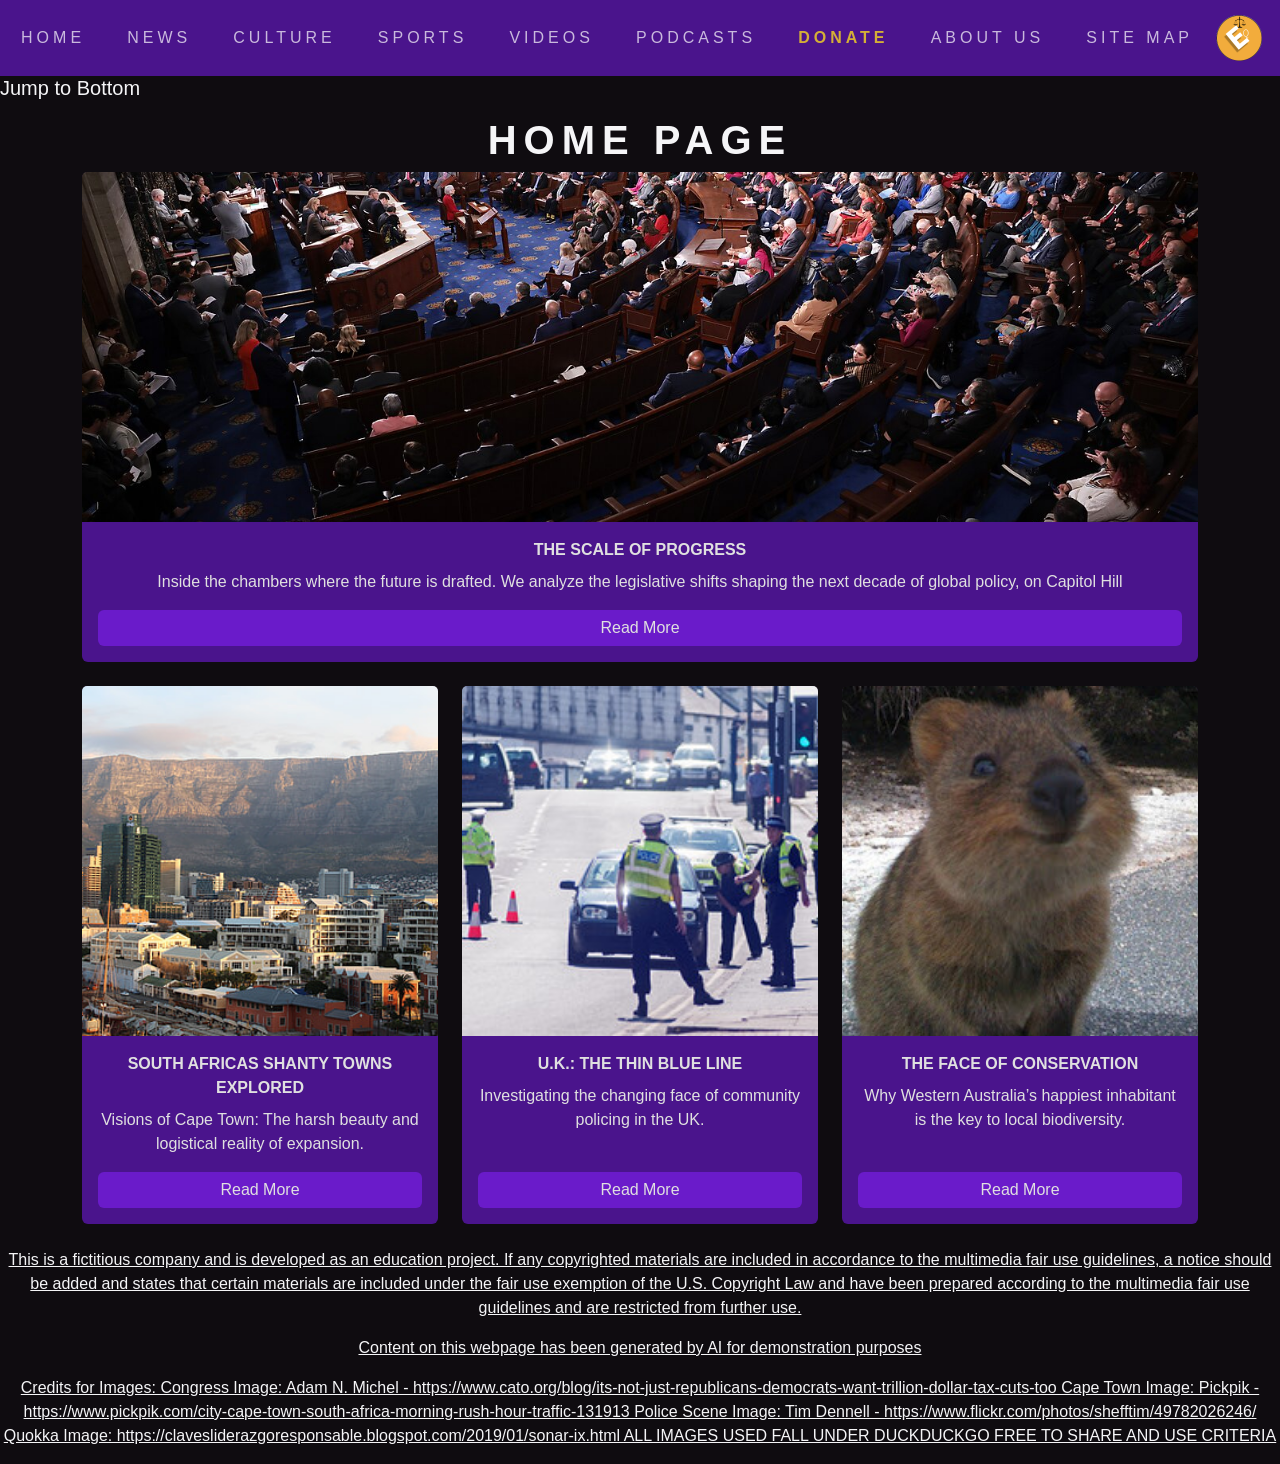
<file: index.html>
<!doctype html>
<html lang="en">
  <head>
    <link rel="icon" type="image/png" href="images/logo.png">
    <meta charset="utf-8">
    <meta name="viewport" content="width=device-width, initial-scale=1">
    <title>Equilibrium | Home</title>
    <link href="https://cdn.jsdelivr.net/npm/bootstrap@5.3.8/dist/css/bootstrap.min.css" rel="stylesheet" integrity="sha384-sRIl4kxILFvY47J16cr9ZwB07vP4J8+LH7qKQnuqkuIAvNWLzeN8tE5YBujZqJLB" crossorigin="anonymous">
    <link rel="stylesheet" href="css/style.css">
  </head>
  <body>
    <nav class="navbar navbar-expand-lg sticky-top myNavbar">
        <button class="navbar-toggler" type="button" data-bs-toggle="collapse" data-bs-target="#navbarNav" aria-controls="navbarNav" aria-expanded="false" aria-label="Toggle navigation">
            <span class="navbar-toggler-icon"></span>
        </button>
        <div class="collapse navbar-collapse px-0" id="navbarNav">
            <ul class="navbar-nav w-100 nav-fill">
                <li class="nav-item">
                    <a class="nav-link" href="index.html">Home</a>
                </li>
                <li class="nav-item">
                    <a class="nav-link" href="news.html">News</a>
                </li>
                <li class="nav-item">
                    <a class="nav-link" href="culture.html">Culture</a>
                </li>
                <li class="nav-item">
                    <a class="nav-link" href="sports.html">Sports</a>
                </li>
                <li class="nav-item">
                    <a class="nav-link" href="videos.html">Videos</a>
                </li>
                <li class="nav-item">
                    <a class="nav-link" href="podcast.html">Podcasts</a>
                </li>
                <li class="nav-item">
                    <a class="nav-link donate-link" href="donate.html">Donate</a>
                </li>
                <li class="nav-item">
                    <a class="nav-link" href="about-us.html">About Us</a>
                </li>
                <li class="nav-item">
                    <a class="nav-link" href="site-map.html">Site Map</a>
                </li>
            </ul>
        </div>
        <a class="navbar-brand ms-auto" href="index.html" aria-current="page">
            <img src="images/logo.png" alt="Equilibrium Logo" height="50">
        </a>
    </nav>
    <h5>
        <a href="#bottom">Jump to Bottom</a>
    </h5>
    <h1 class="text-center mt-3 websiteTitle">Home Page</h1>
    <div class="container mb-4">
        <div class="row g-4">
            <div class="col-12">
                <div class="card text-center h-100">
                <img src="images/congress.jpg" class="card-img-top" alt="A meeting of the U.S. Congress">
                    <div class="card-body d-flex flex-column">
                        <div class="card-title">THE SCALE OF PROGRESS</div>
                        <p class="card-text">Inside the chambers where the future is drafted. We analyze the legislative shifts shaping the next decade of global policy, on Capitol Hill</p>
                        <a href="https://www.congress.gov/" class="btn btn-primary mt-auto">Read More</a>
                    </div>
                </div>                
            </div>
        </div>
    </div>
    <div class="container">
        <div class="row row-cols-1 row-cols-md-3 g-4">
            <div class="col">
                <div class="card text-center h-100">
                <img src="images/capetown.jpg" class="card-img-top" alt="City in Cape Town South Africa.">
                    <div class="card-body d-flex flex-column">
                        <div class="card-title">SOUTH AFRICAS SHANTY TOWNS EXPLORED</div>
                        <p class="card-text">Visions of Cape Town: The harsh beauty and logistical reality of expansion.</p>
                        <a href="https://en.wikipedia.org/wiki/Cape_Town" class="btn btn-primary mt-auto">Read More</a>
                    </div>
                </div>
            </div>
            <div class="col">
                <div class="card text-center h-100">
                <img src="images/policescene.jpg" class="card-img-top" alt="British Police stopping traffic on a road.">
                    <div class="card-body d-flex flex-column">
                        <div class="card-title">U.K.: THE THIN BLUE LINE</div>
                        <p class="card-text">Investigating the changing face of community policing in the UK.</p>
                        <a href="https://www.police.uk/" class="btn btn-primary mt-auto">Read More</a>
                    </div>
                </div>
            </div>
            <div class="col">
                <div class="card text-center h-100">
                <img src="images/cuteanimal.jpeg" class="card-img-top" alt="A Quokka from Southern Australia">
                    <div class="card-body d-flex flex-column">
                        <div class="card-title">THE FACE OF CONSERVATION</div>
                        <p class="card-text">Why Western Australia’s happiest inhabitant is the key to local biodiversity.</p>
                        <a href="https://en.wikipedia.org/wiki/Quokka" class="btn btn-primary mt-auto">Read More</a>
                    </div>
                </div>
            </div>
        </div>
    </div>
    <script src="https://cdn.jsdelivr.net/npm/bootstrap@5.3.8/dist/js/bootstrap.bundle.min.js" integrity="sha384-FKyoEForCGlyvwx9Hj09JcYn3nv7wiPVlz7YYwJrWVcXK/BmnVDxM+D2scQbITxI" crossorigin="anonymous"></script>
      <footer class="text-center mt-4">
        <p>This is a fictitious company and is developed as an
        education project. If any copyrighted materials are included in accordance to the
        multimedia fair use guidelines, a notice should be added and states that certain
        materials are included under the fair use exemption of the U.S. Copyright Law
        and have been prepared according to the multimedia fair use guidelines and are
        restricted from further use.</p>

        <p>Content on this webpage has been generated by AI for demonstration purposes</p>

        <p>Credits for Images: Congress Image: Adam N. Michel - https://www.cato.org/blog/its-not-just-republicans-democrats-want-trillion-dollar-tax-cuts-too Cape Town Image: Pickpik - https://www.pickpik.com/city-cape-town-south-africa-morning-rush-hour-traffic-131913 Police Scene Image: Tim Dennell - https://www.flickr.com/photos/shefftim/49782026246/ Quokka Image: https://clavesliderazgoresponsable.blogspot.com/2019/01/sonar-ix.html ALL IMAGES USED FALL UNDER DUCKDUCKGO FREE TO SHARE AND USE CRITERIA</p>
        </footer>
    <div id="bottom"></div>
    </body>
</html>
</file>
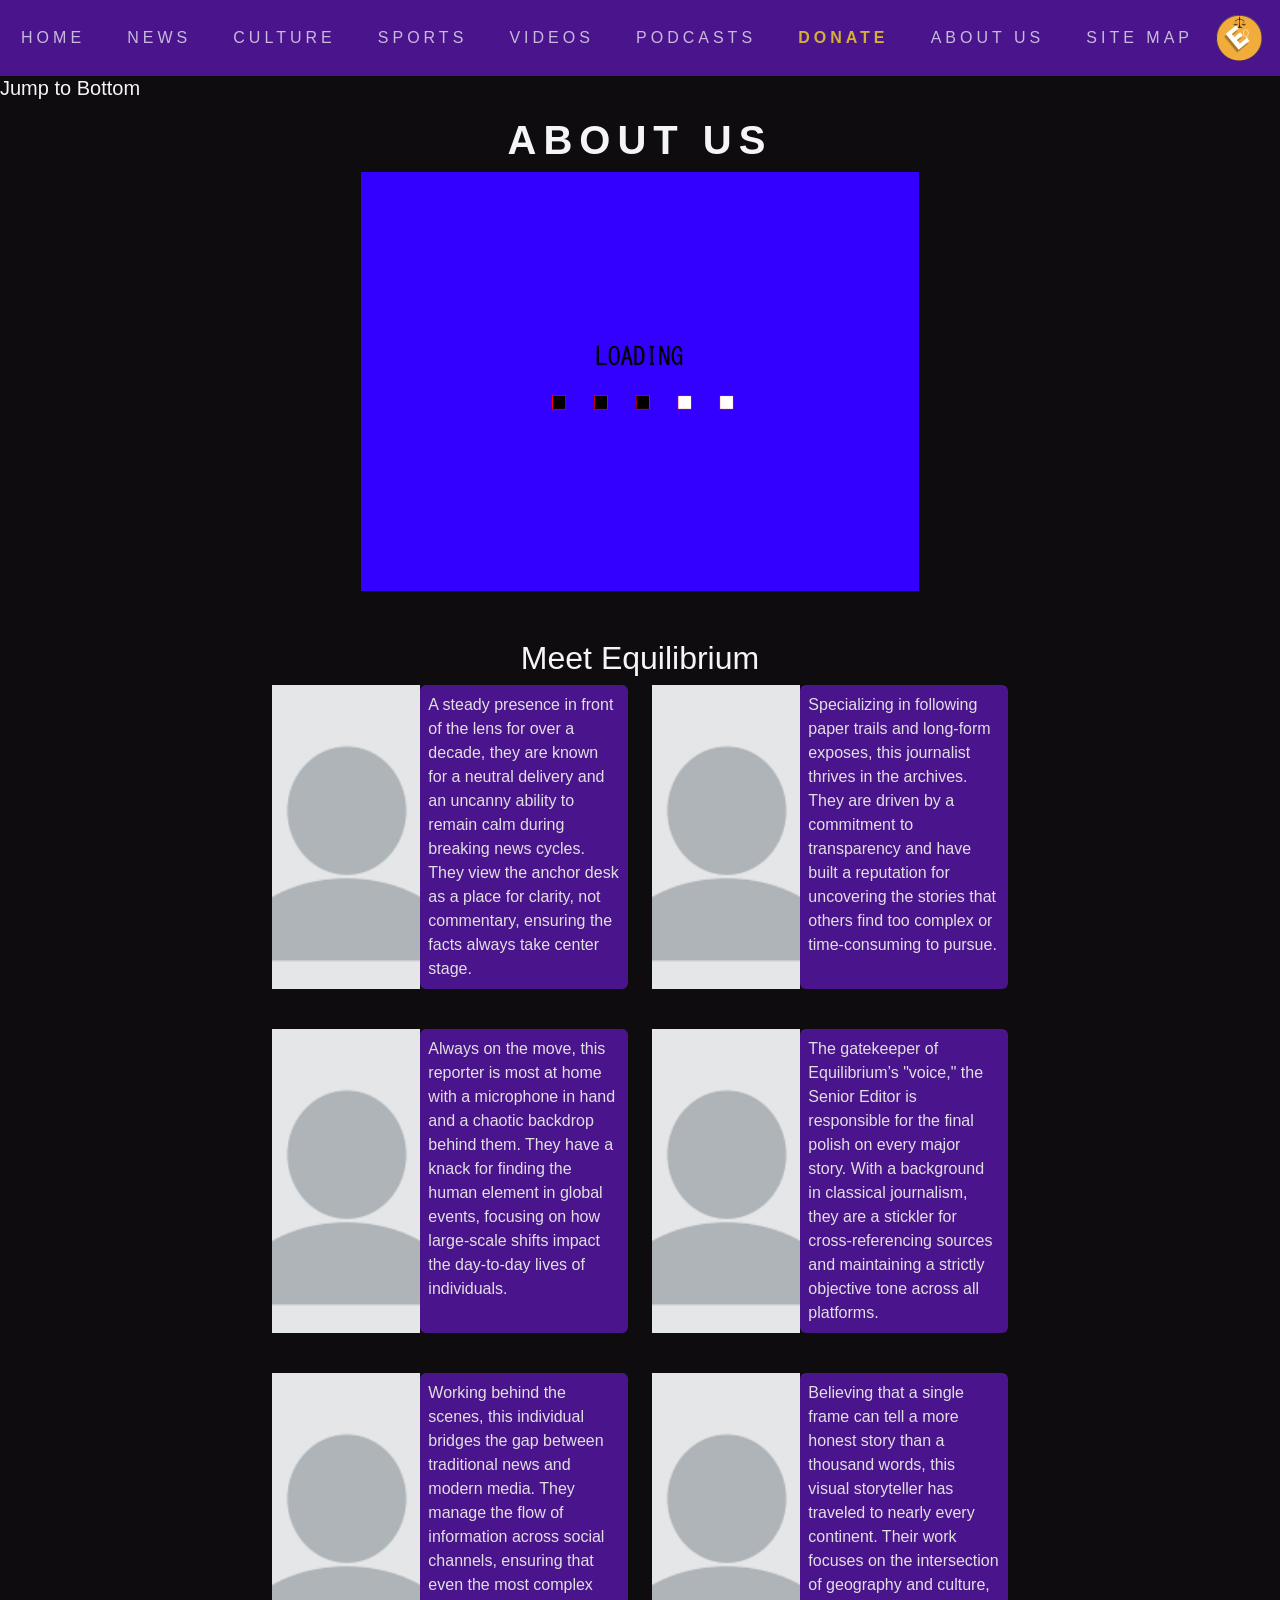
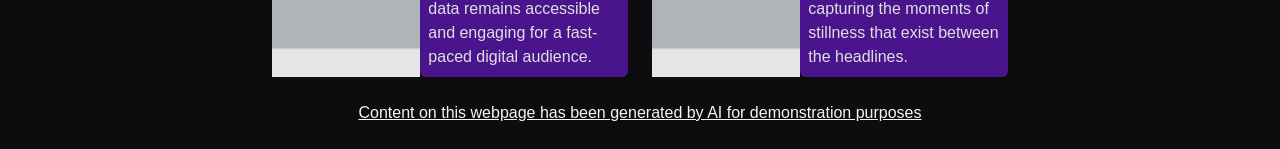
<file: about-us.html>
<!doctype html>
<html lang="en">
  <head>
    <link rel="icon" type="image/png" href="images/logo.png">
    <meta charset="utf-8">
    <meta name="viewport" content="width=device-width, initial-scale=1">
    <title>Equilibrium | About Us</title>
    <link href="https://cdn.jsdelivr.net/npm/bootstrap@5.3.8/dist/css/bootstrap.min.css" rel="stylesheet" integrity="sha384-sRIl4kxILFvY47J16cr9ZwB07vP4J8+LH7qKQnuqkuIAvNWLzeN8tE5YBujZqJLB" crossorigin="anonymous">
    <link rel="stylesheet" href="css/style.css">
  </head>
  <body>
    <nav class="navbar navbar-expand-lg sticky-top myNavbar">
        <button class="navbar-toggler" type="button" data-bs-toggle="collapse" data-bs-target="#navbarNav" aria-controls="navbarNav" aria-expanded="false" aria-label="Toggle navigation">
            <span class="navbar-toggler-icon"></span>
        </button>
        <div class="collapse navbar-collapse px-0" id="navbarNav">
            <ul class="navbar-nav w-100 nav-fill">
                <li class="nav-item">
                    <a class="nav-link" href="index.html">Home</a>
                </li>
                <li class="nav-item">
                    <a class="nav-link" href="news.html">News</a>
                </li>
                <li class="nav-item">
                    <a class="nav-link" href="culture.html">Culture</a>
                </li>
                <li class="nav-item">
                    <a class="nav-link" href="sports.html">Sports</a>
                </li>
                <li class="nav-item">
                    <a class="nav-link" href="videos.html">Videos</a>
                </li>
                <li class="nav-item">
                    <a class="nav-link" href="podcast.html">Podcasts</a>
                </li>
                <li class="nav-item">
                    <a class="nav-link donate-link" href="donate.html">Donate</a>
                </li>
                <li class="nav-item">
                    <a class="nav-link" href="about-us.html">About Us</a>
                </li>
                <li class="nav-item">
                    <a class="nav-link" href="site-map.html">Site Map</a>
                </li>
            </ul>
        </div>
        <a class="navbar-brand ms-auto" href="index.html" aria-current="page">
            <img src="images/logo.png" alt="Equilibrium Logo" height="50">
        </a>
    </nav>
    <h5>
        <a href="#bottom">Jump to Bottom</a>
    </h5>
    <h1 class="text-center mt-3 websiteTitle">About Us</h1>
    <div class="container mb-4">
        <div class="row g-4">
            <div class="col-12 d-flex justify-content-center">
                <img src="images/animation.gif" class="img-fluid" style="max-width:50%" alt="A commercial for equilibrium which asks for donations">
            </div>
        </div>

        <div class="row g-4 mt-4">
            <div class="col-12 d-flex justify-content-center">
                <h2>Meet Equilibrium</h2>
            </div>
        </div>

        <div class="row g-4 justify-content-center">
            <div class="col-12 col-md-6 col-lg-4 d-flex">
                <div class="row g-0 h-100">
                    <div class="col-5">
                        <img src="images/profilepicture.jpg" class="img-fluid h-100" style="object-fit: cover;" alt="Placeholder profile picture">
                    </div>
                    <div class="col-7">
                        <div class="card h-100 flex-fill">
                            <div class="card-body p-2">
                                <p class="card-text">A steady presence in front of the lens for over a decade, they are known for a neutral delivery and an uncanny ability to remain calm during breaking news cycles. They view the anchor desk as a place for clarity, not commentary, ensuring the facts always take center stage.</p>
                            </div>
                        </div> 
                    </div>
                </div>
            </div>
            <div class="col-12 col-md-6 col-lg-4 d-flex">
                <div class="row g-0 h-100">
                    <div class="col-5">
                        <img src="images/profilepicture.jpg" class="img-fluid h-100" style="object-fit: cover;" alt="Placeholder profile picture">
                    </div>
                    <div class="col-7">
                        <div class="card h-100 flex-fill">
                            <div class="card-body p-2">
                                <p class="card-text">Specializing in following paper trails and long-form exposes, this journalist thrives in the archives. They are driven by a commitment to transparency and have built a reputation for uncovering the stories that others find too complex or time-consuming to pursue.</p>
                            </div>
                        </div> 
                    </div>
                </div>
            </div>
        </div>
        <div class="row g-4 mt-3 justify-content-center">
            <div class="col-12 col-md-6 col-lg-4 d-flex">
                <div class="row g-0 h-100">
                    <div class="col-5">
                        <img src="images/profilepicture.jpg" class="img-fluid h-100" style="object-fit: cover;" alt="Placeholder profile picture">
                    </div>
                    <div class="col-7">
                        <div class="card h-100 flex-fill">
                            <div class="card-body p-2">
                                <p class="card-text">Always on the move, this reporter is most at home with a microphone in hand and a chaotic backdrop behind them. They have a knack for finding the human element in global events, focusing on how large-scale shifts impact the day-to-day lives of individuals.</p>
                            </div>
                        </div> 
                    </div>
                </div>
            </div>
            <div class="col-12 col-md-6 col-lg-4 d-flex">
                <div class="row g-0 h-100">
                    <div class="col-5">
                        <img src="images/profilepicture.jpg" class="img-fluid h-100" style="object-fit: cover;" alt="Placeholder profile picture">
                    </div>
                    <div class="col-7">
                        <div class="card h-100 flex-fill">
                            <div class="card-body p-2">
                                <p class="card-text">The gatekeeper of Equilibrium’s "voice," the Senior Editor is responsible for the final polish on every major story. With a background in classical journalism, they are a stickler for cross-referencing sources and maintaining a strictly objective tone across all platforms.</p>
                            </div>
                        </div> 
                    </div>
                </div>
            </div>
        </div>
        <div class="row g-4 mt-3 justify-content-center">
            <div class="col-12 col-md-6 col-lg-4 d-flex">
                <div class="row g-0 h-100">
                    <div class="col-5">
                        <img src="images/profilepicture.jpg" class="img-fluid h-100" style="object-fit: cover;" alt="Placeholder profile picture">
                    </div>
                    <div class="col-7">
                        <div class="card h-100 flex-fill">
                            <div class="card-body p-2">
                                <p class="card-text">Working behind the scenes, this individual bridges the gap between traditional news and modern media. They manage the flow of information across social channels, ensuring that even the most complex data remains accessible and engaging for a fast-paced digital audience.</p>
                            </div>
                        </div> 
                    </div>
                </div>
            </div>
            <div class="col-12 col-md-6 col-lg-4 d-flex">
                <div class="row g-0 h-100">
                    <div class="col-5">
                        <img src="images/profilepicture.jpg" class="img-fluid h-100" style="object-fit: cover;" alt="Placeholder profile picture">
                    </div>
                    <div class="col-7">
                        <div class="card h-100 flex-fill">
                            <div class="card-body p-2">
                                <p class="card-text">Believing that a single frame can tell a more honest story than a thousand words, this visual storyteller has traveled to nearly every continent. Their work focuses on the intersection of geography and culture, capturing the moments of stillness that exist between the headlines. </p>
                            </div>
                        </div> 
                    </div>
                </div>
            </div>
        </div>
    <script src="https://cdn.jsdelivr.net/npm/bootstrap@5.3.8/dist/js/bootstrap.bundle.min.js" integrity="sha384-FKyoEForCGlyvwx9Hj09JcYn3nv7wiPVlz7YYwJrWVcXK/BmnVDxM+D2scQbITxI" crossorigin="anonymous"></script>
      <footer class="text-center mt-4">
        <p>Content on this webpage has been generated by AI for demonstration purposes</p>
        </footer>
    <div id="bottom"></div>
    </body>
</html>
</file>
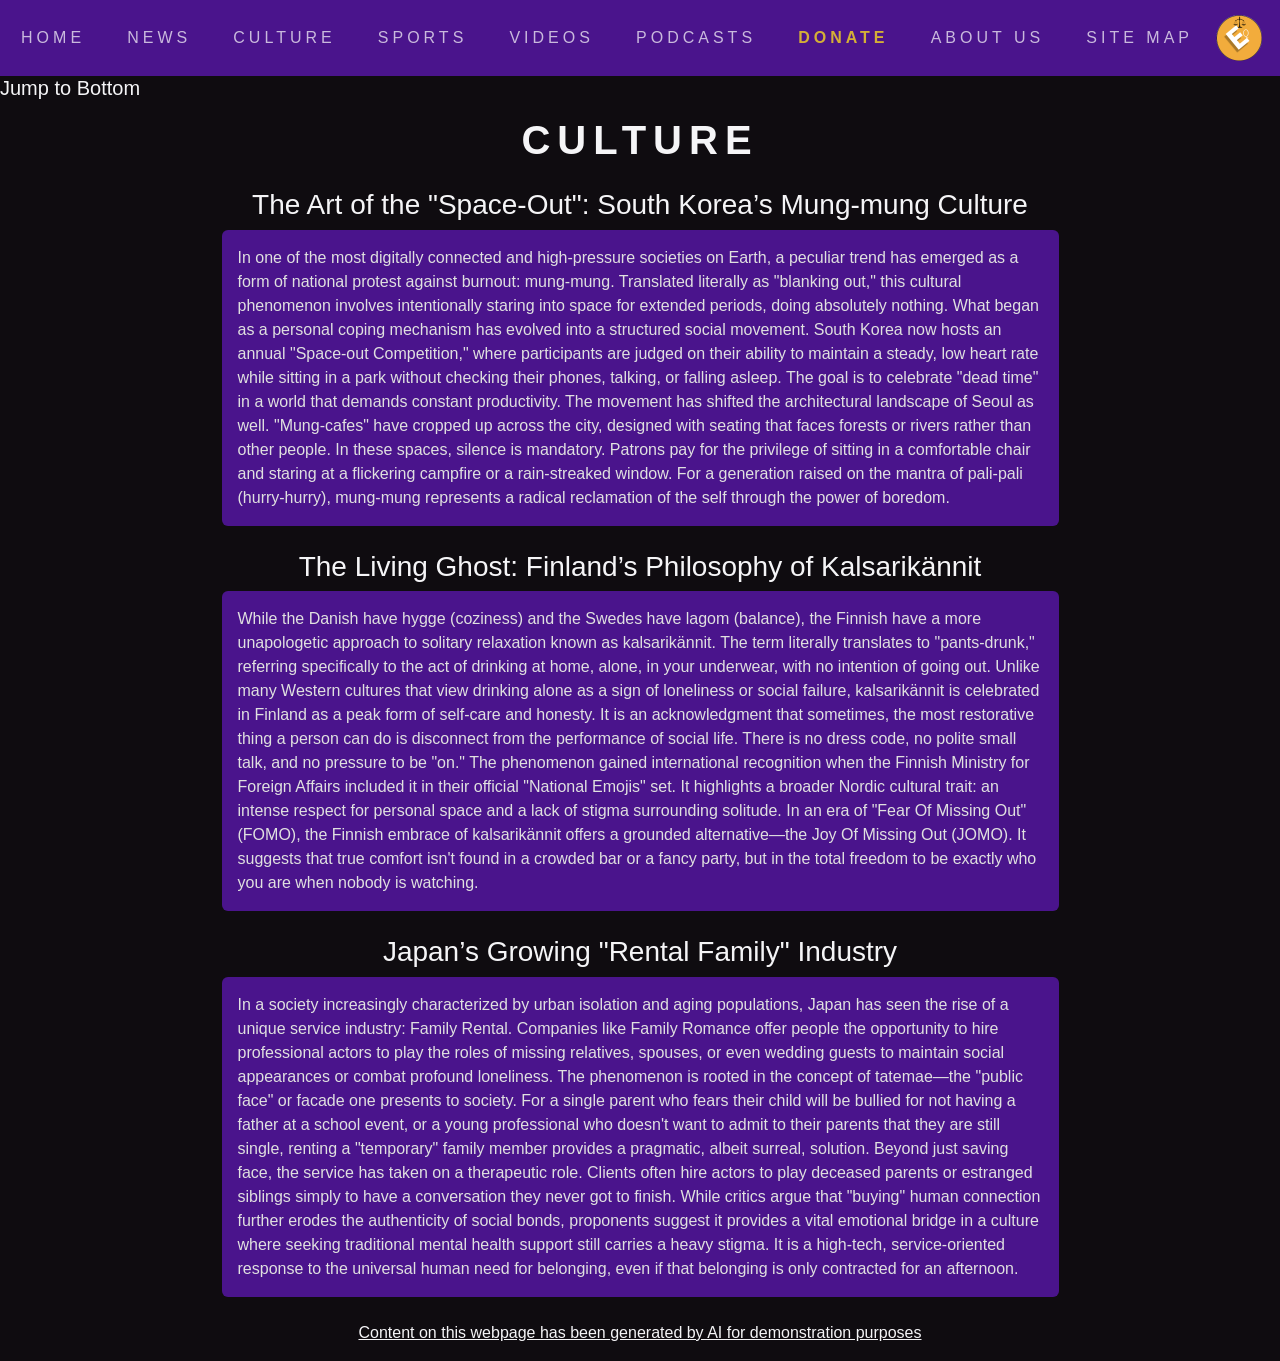
<file: culture.html>
<!doctype html>
<html lang="en">
  <head>
    <link rel="icon" type="image/png" href="images/logo.png">
    <meta charset="utf-8">
    <meta name="viewport" content="width=device-width, initial-scale=1">
    <title>Equilibrium | Culture</title>
    <link href="https://cdn.jsdelivr.net/npm/bootstrap@5.3.8/dist/css/bootstrap.min.css" rel="stylesheet" integrity="sha384-sRIl4kxILFvY47J16cr9ZwB07vP4J8+LH7qKQnuqkuIAvNWLzeN8tE5YBujZqJLB" crossorigin="anonymous">
    <link rel="stylesheet" href="css/style.css">
  </head>
  <body>
    <nav class="navbar navbar-expand-lg sticky-top myNavbar">
        <button class="navbar-toggler" type="button" data-bs-toggle="collapse" data-bs-target="#navbarNav" aria-controls="navbarNav" aria-expanded="false" aria-label="Toggle navigation">
            <span class="navbar-toggler-icon"></span>
        </button>
        <div class="collapse navbar-collapse px-0" id="navbarNav">
            <ul class="navbar-nav w-100 nav-fill">
                <li class="nav-item">
                    <a class="nav-link" href="index.html">Home</a>
                </li>
                <li class="nav-item">
                    <a class="nav-link" href="news.html">News</a>
                </li>
                <li class="nav-item">
                    <a class="nav-link" href="culture.html">Culture</a>
                </li>
                <li class="nav-item">
                    <a class="nav-link" href="sports.html">Sports</a>
                </li>
                <li class="nav-item">
                    <a class="nav-link" href="videos.html">Videos</a>
                </li>
                <li class="nav-item">
                    <a class="nav-link" href="podcast.html">Podcasts</a>
                </li>
                <li class="nav-item">
                    <a class="nav-link donate-link" href="donate.html">Donate</a>
                </li>
                <li class="nav-item">
                    <a class="nav-link" href="about-us.html">About Us</a>
                </li>
                <li class="nav-item">
                    <a class="nav-link" href="site-map.html">Site Map</a>
                </li>
            </ul>
        </div>
        <a class="navbar-brand ms-auto" href="index.html" aria-current="page">
            <img src="images/logo.png" alt="Equilibrium Logo" height="50">
        </a>
    </nav>
    <h5>
        <a href="#bottom">Jump to Bottom</a>
    </h5>
    <h1 class="text-center mt-3 websiteTitle">Culture</h1>
    <div class="container mb-4">
        <div class="row mt-4">
            <a href="https://en.wikipedia.org/wiki/South_Korea">
                <h3 class="text-center">The Art of the "Space-Out": South Korea’s Mung-mung Culture</h3>
            </a>
            <div class="col-12 d-flex justify-content-center">
                <div class="card w-75 mx-auto">
                    <div class="card-body">
                        <p class="card-text text-start">In one of the most digitally connected and high-pressure societies on Earth, a peculiar trend has emerged as a form of national protest against burnout: mung-mung. Translated literally as "blanking out," this cultural phenomenon involves intentionally staring into space for extended periods, doing absolutely nothing.
                        What began as a personal coping mechanism has evolved into a structured social movement. South Korea now hosts an annual "Space-out Competition," where participants are judged on their ability to maintain a steady, low heart rate while sitting in a park without checking their phones, talking, or falling asleep. The goal is to celebrate "dead time" in a world that demands constant productivity.
                        The movement has shifted the architectural landscape of Seoul as well. "Mung-cafes" have cropped up across the city, designed with seating that faces forests or rivers rather than other people. In these spaces, silence is mandatory. Patrons pay for the privilege of sitting in a comfortable chair and staring at a flickering campfire or a rain-streaked window. For a generation raised on the mantra of pali-pali (hurry-hurry), mung-mung represents a radical reclamation of the self through the power of boredom.
                        </p>
                    </div>
                </div>   
            </div>
        </div>
        <div class="row mt-4">
            <a href="https://en.wikipedia.org/wiki/Pantsdrunk">
                <h3 class="text-center">The Living Ghost: Finland’s Philosophy of Kalsarikännit</h3>
            </a>
            <div class="col-12 d-flex justify-content-center">
                <div class="card w-75 mx-auto">
                    <div class="card-body">
                        <p class="card-text text-start">While the Danish have hygge (coziness) and the Swedes have lagom (balance), the Finnish have a more unapologetic approach to solitary relaxation known as kalsarikännit. The term literally translates to "pants-drunk," referring specifically to the act of drinking at home, alone, in your underwear, with no intention of going out.
                        Unlike many Western cultures that view drinking alone as a sign of loneliness or social failure, kalsarikännit is celebrated in Finland as a peak form of self-care and honesty. It is an acknowledgment that sometimes, the most restorative thing a person can do is disconnect from the performance of social life. There is no dress code, no polite small talk, and no pressure to be "on."
                        The phenomenon gained international recognition when the Finnish Ministry for Foreign Affairs included it in their official "National Emojis" set. It highlights a broader Nordic cultural trait: an intense respect for personal space and a lack of stigma surrounding solitude. In an era of "Fear Of Missing Out" (FOMO), the Finnish embrace of kalsarikännit offers a grounded alternative—the Joy Of Missing Out (JOMO). It suggests that true comfort isn't found in a crowded bar or a fancy party, but in the total freedom to be exactly who you are when nobody is watching.</p>
                    </div>
                </div>   
            </div>
        </div>
        <div class="row mt-4">
            <a href="https://en.wikipedia.org/wiki/Rental_family_service">
                <h3 class="text-center">Japan’s Growing "Rental Family" Industry</h3>
            </a>
            <div class="col-12 d-flex justify-content-center">
                <div class="card w-75 mx-auto">
                    <div class="card-body">
                        <p class="card-text text-start">In a society increasingly characterized by urban isolation and aging populations, Japan has seen the rise of a unique service industry: Family Rental. Companies like Family Romance offer people the opportunity to hire professional actors to play the roles of missing relatives, spouses, or even wedding guests to maintain social appearances or combat profound loneliness.
                        The phenomenon is rooted in the concept of tatemae—the "public face" or facade one presents to society. For a single parent who fears their child will be bullied for not having a father at a school event, or a young professional who doesn't want to admit to their parents that they are still single, renting a "temporary" family member provides a pragmatic, albeit surreal, solution.
                        Beyond just saving face, the service has taken on a therapeutic role. Clients often hire actors to play deceased parents or estranged siblings simply to have a conversation they never got to finish. While critics argue that "buying" human connection further erodes the authenticity of social bonds, proponents suggest it provides a vital emotional bridge in a culture where seeking traditional mental health support still carries a heavy stigma. It is a high-tech, service-oriented response to the universal human need for belonging, even if that belonging is only contracted for an afternoon.</p>
                    </div>
                </div>   
            </div>
        </div>
    </div>
    <script src="https://cdn.jsdelivr.net/npm/bootstrap@5.3.8/dist/js/bootstrap.bundle.min.js" integrity="sha384-FKyoEForCGlyvwx9Hj09JcYn3nv7wiPVlz7YYwJrWVcXK/BmnVDxM+D2scQbITxI" crossorigin="anonymous"></script>
    <footer class="text-center mt-4">
        <p>Content on this webpage has been generated by AI for demonstration purposes</p>
    </footer> 
    <div id="bottom"></div>
    </body>
</html>
</file>
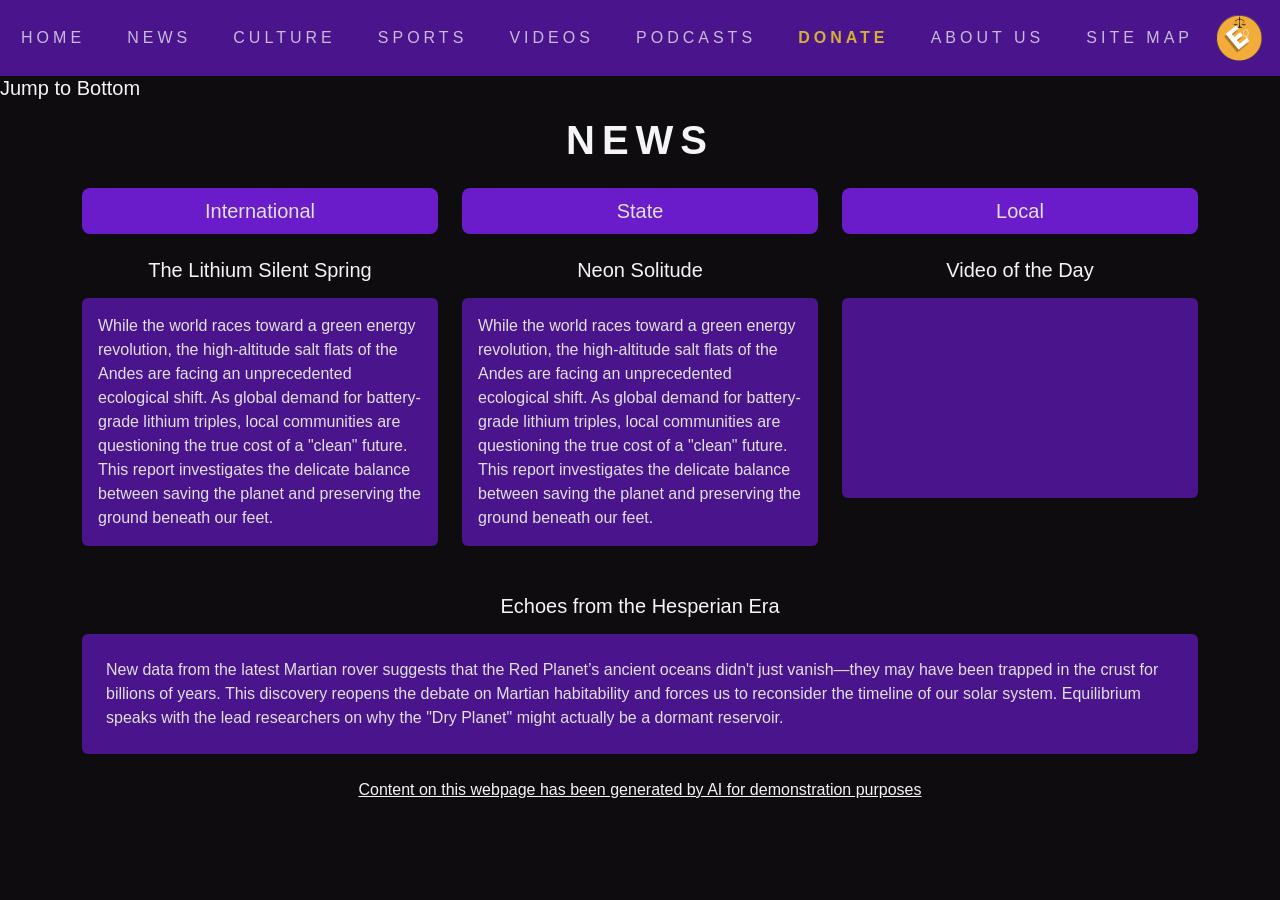
<file: news.html>
<!doctype html>
<html lang="en">
  <head>
    <link rel="icon" type="image/png" href="images/logo.png">
    <meta charset="utf-8">
    <meta name="viewport" content="width=device-width, initial-scale=1">
    <title>Equilibrium | News</title>
    <link href="https://cdn.jsdelivr.net/npm/bootstrap@5.3.8/dist/css/bootstrap.min.css" rel="stylesheet" integrity="sha384-sRIl4kxILFvY47J16cr9ZwB07vP4J8+LH7qKQnuqkuIAvNWLzeN8tE5YBujZqJLB" crossorigin="anonymous">
    <link rel="stylesheet" href="css/style.css">
  </head>
  <body>
    <nav class="navbar navbar-expand-lg sticky-top myNavbar">
        <button class="navbar-toggler" type="button" data-bs-toggle="collapse" data-bs-target="#navbarNav" aria-controls="navbarNav" aria-expanded="false" aria-label="Toggle navigation">
            <span class="navbar-toggler-icon"></span>
        </button>
        <div class="collapse navbar-collapse px-0" id="navbarNav">
            <ul class="navbar-nav w-100 nav-fill">
                <li class="nav-item">
                    <a class="nav-link" href="index.html">Home</a>
                </li>
                <li class="nav-item">
                    <a class="nav-link" href="news.html">News</a>
                </li>
                <li class="nav-item">
                    <a class="nav-link" href="culture.html">Culture</a>
                </li>
                <li class="nav-item">
                    <a class="nav-link" href="sports.html">Sports</a>
                </li>
                <li class="nav-item">
                    <a class="nav-link" href="videos.html">Videos</a>
                </li>
                <li class="nav-item">
                    <a class="nav-link" href="podcast.html">Podcasts</a>
                </li>
                <li class="nav-item">
                    <a class="nav-link donate-link" href="donate.html">Donate</a>
                </li>
                <li class="nav-item">
                    <a class="nav-link" href="about-us.html">About Us</a>
                </li>
                <li class="nav-item">
                    <a class="nav-link" href="site-map.html">Site Map</a>
                </li>
            </ul>
        </div>
        <a class="navbar-brand ms-auto" href="index.html" aria-current="page">
            <img src="images/logo.png" alt="Equilibrium Logo" height="50">
        </a>
    </nav>
    <h5>
        <a href="#bottom">Jump to Bottom</a>
    </h5>
    <h1 class="text-center mt-3 websiteTitle">News</h1>
    <div class="container mt-4">
        <div class="row g-4 justify-content-center">
                <div class="col-12 col-md-4">
                    <a href="https://www.youtube.com/@Channel5YouTube" class="btn btn-primary btn-lg w-100" role="button" aria-disabled="true">International</a>                
                </div>
                <div class="col-12 col-md-4">
                    <a href="https://www.youtube.com/@Channel5YouTube" class="btn btn-primary btn-lg w-100" role="button" aria-disabled="true">State</a>                
                </div>
                <div class="col-12 col-md-4">
                    <a href="https://www.youtube.com/@Channel5YouTube" class="btn btn-primary btn-lg w-100" role="button" aria-disabled="true">Local</a>                
                </div>
        </div>

        <div class="row mt-4 d-flex align-items-stretch">
            <div class="col-12 col-md-4 d-flex flex-column">
                <a href="https://news.google.com/"><h3 class="text-center h5 mb-3">The Lithium Silent Spring</h3></a>
                <div class="card h-100">
                    <div class="card-body">
                        <p class="card-text text-start">While the world races toward a green energy revolution, the high-altitude salt flats of the Andes are facing an unprecedented ecological shift. As global demand for battery-grade lithium triples, local communities are questioning the true cost of a "clean" future. This report investigates the delicate balance between saving the planet and preserving the ground beneath our feet.</p>
                    </div>
                </div>  
            </div>

            <div class="col-12 col-md-4 d-flex flex-column">
                <a href="https://news.google.com/"><h3 class="text-center h5 mb-3">Neon Solitude</h3></a>
                <div class="card h-100">
                    <div class="card-body">
                        <p class="card-text text-start">While the world races toward a green energy revolution, the high-altitude salt flats of the Andes are facing an unprecedented ecological shift. As global demand for battery-grade lithium triples, local communities are questioning the true cost of a "clean" future. This report investigates the delicate balance between saving the planet and preserving the ground beneath our feet.</p>
                    </div>
                </div>    
            </div>
            <div class="col-12 col-md-4 d-flex flex-column">
                <a href="https://www.youtube.com/watch?v=1CpVmPh3BDE"><h3 class="text-center h5 mb-3">Video of the Day</h3></a>
                <div class="card">
                    <div class="ratio ratio-16x9">
                        <iframe src="https://www.youtube.com/embed/1CpVmPh3BDE?si=0WkF6cytRQFMJtM8" title="YouTube video player" frameborder="0" allow="accelerometer; autoplay; clipboard-write; encrypted-media; gyroscope; picture-in-picture; web-share" referrerpolicy="strict-origin-when-cross-origin" allowfullscreen></iframe>
                    </div>
                </div>
            </div>
        </div>

        <div class="row mt-5">
            <div class="col-12">
                <a href="https://news.google.com/"><h3 class="text-center h5 mb-3">Echoes from the Hesperian Era</h3></a>
                <div class="card">
                    <div class="card-body p-4">
                        <p class="card-text text-start mx-auto">New data from the latest Martian rover suggests that the Red Planet’s ancient oceans didn't just vanish—they may have been trapped in the crust for billions of years. This discovery reopens the debate on Martian habitability and forces us to reconsider the timeline of our solar system. Equilibrium speaks with the lead researchers on why the "Dry Planet" might actually be a dormant reservoir.</p>                    </div>
                </div>   
            </div>
        </div>
    </div>

    <script src="https://cdn.jsdelivr.net/npm/bootstrap@5.3.8/dist/js/bootstrap.bundle.min.js" integrity="sha384-FKyoEForCGlyvwx9Hj09JcYn3nv7wiPVlz7YYwJrWVcXK/BmnVDxM+D2scQbITxI" crossorigin="anonymous"></script>
    <footer class="text-center mt-4">
        <p>Content on this webpage has been generated by AI for demonstration purposes</p>
    </footer>
    <div id="bottom"></div>
    </body>
</html>
</file>
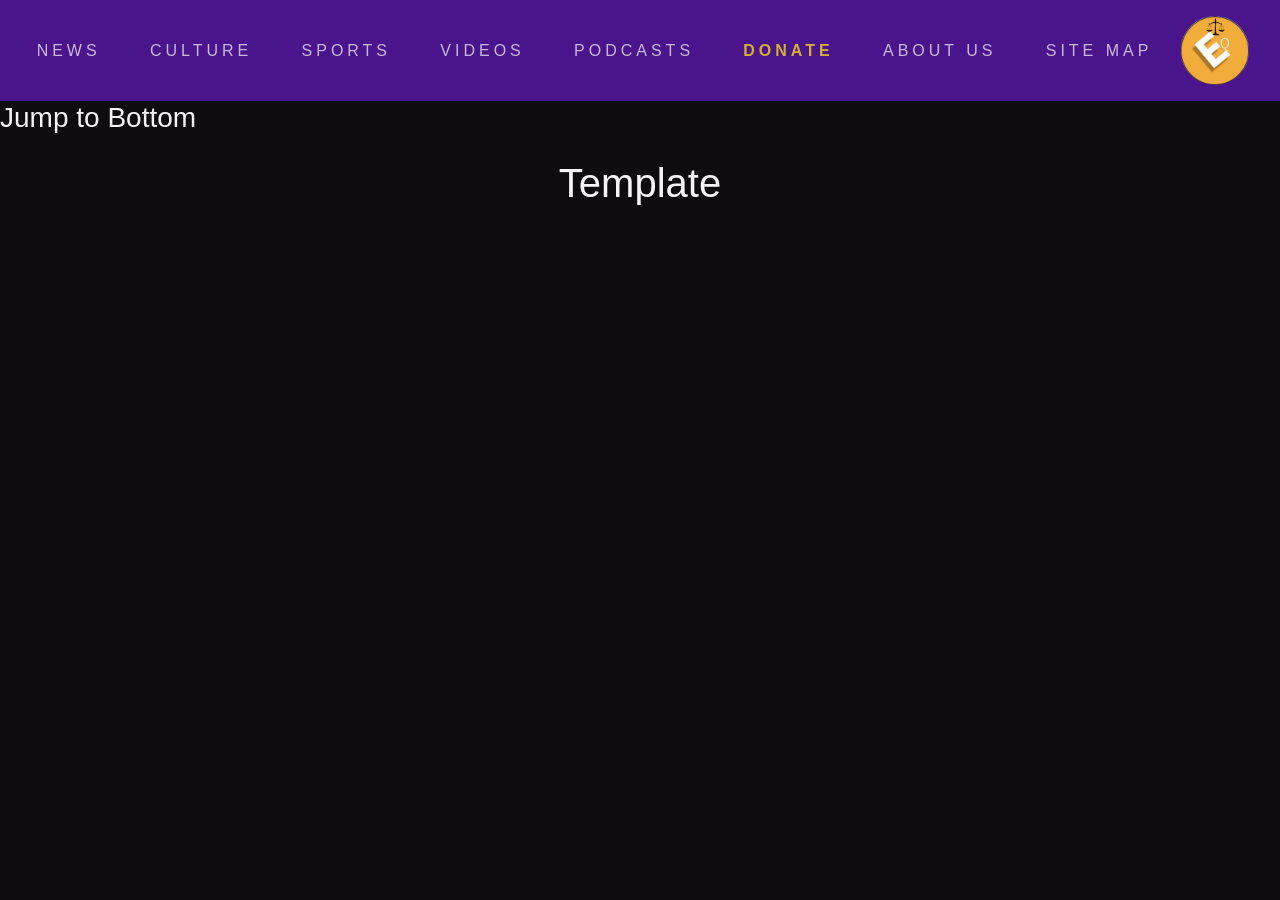
<file: podcasts.html>
<!doctype html>
<html lang="en">
  <head>
    <link rel="icon" type="image/png" href="/assets/images/logo.png">
    <meta charset="utf-8">
    <meta name="viewport" content="width=device-width, initial-scale=1">
    <title>News</title>
    <link href="https://cdn.jsdelivr.net/npm/bootstrap@5.3.8/dist/css/bootstrap.min.css" rel="stylesheet" integrity="sha384-sRIl4kxILFvY47J16cr9ZwB07vP4J8+LH7qKQnuqkuIAvNWLzeN8tE5YBujZqJLB" crossorigin="anonymous">
    <link rel="stylesheet" href="css/style.css">
  </head>
  <body>
    <nav class="navbar navbar-expand-lg myNavbar">
        <div class="container-fluid">
            <button class="navbar-toggler" type="button" data-bs-toggle="collapse" data-bs-target="#navbarNav" aria-controls="navbarNav" aria-expanded="false" aria-label="Toggle navigation">
                <span class="navbar-toggler-icon"></span>
            </button>
            <div class="collapse navbar-collapse container-fluid px-0" id="navbarNav">
                <ul class="navbar-nav w-100 nav-fill">
                    <li class="nav-item">
                        <a class="nav-link" aria-current="page" href="#">News</a>
                    </li>
                    <li class="nav-item">
                        <a class="nav-link" aria-current="page" href="#">Culture</a>
                    </li>
                    <li class="nav-item">
                        <a class="nav-link" aria-current="page" href="#">Sports</a>
                    </li>
                    <li class="nav-item">
                        <a class="nav-link" aria-current="page" href="#">Videos</a>
                    </li>
                    <li class="nav-item">
                        <a class="nav-link" aria-current="page" href="#">Podcasts</a>
                    </li>
                    <li class="nav-item">
                        <a class="nav-link donate-link" aria-current="page" href="#">Donate</a>
                    </li>
                    <li class="nav-item">
                        <a class="nav-link" aria-current="page" href="#">About Us</a>
                    </li>
                    <li class="nav-item">
                        <a class="nav-link" aria-current="page" href="#">Site Map</a>
                    </li>
                </ul>  
            </div>
            <a class="navbar-brand ms-auto" href="#">
                <img src="/assets/images/logo.png" alt="Equilibrium Logo" width="75" height="75">
            </a>
        </div>
    </nav>
    <h3>
        <a href="#bottom">Jump to Bottom</a>
    </h3>
    <h1 class="text-center mt-4">Template</h1>



















    <script src="https://cdn.jsdelivr.net/npm/bootstrap@5.3.8/dist/js/bootstrap.bundle.min.js" integrity="sha384-FKyoEForCGlyvwx9Hj09JcYn3nv7wiPVlz7YYwJrWVcXK/BmnVDxM+D2scQbITxI" crossorigin="anonymous"></script>
  </body>

    <div id="bottom"></div>
</html>
</file>
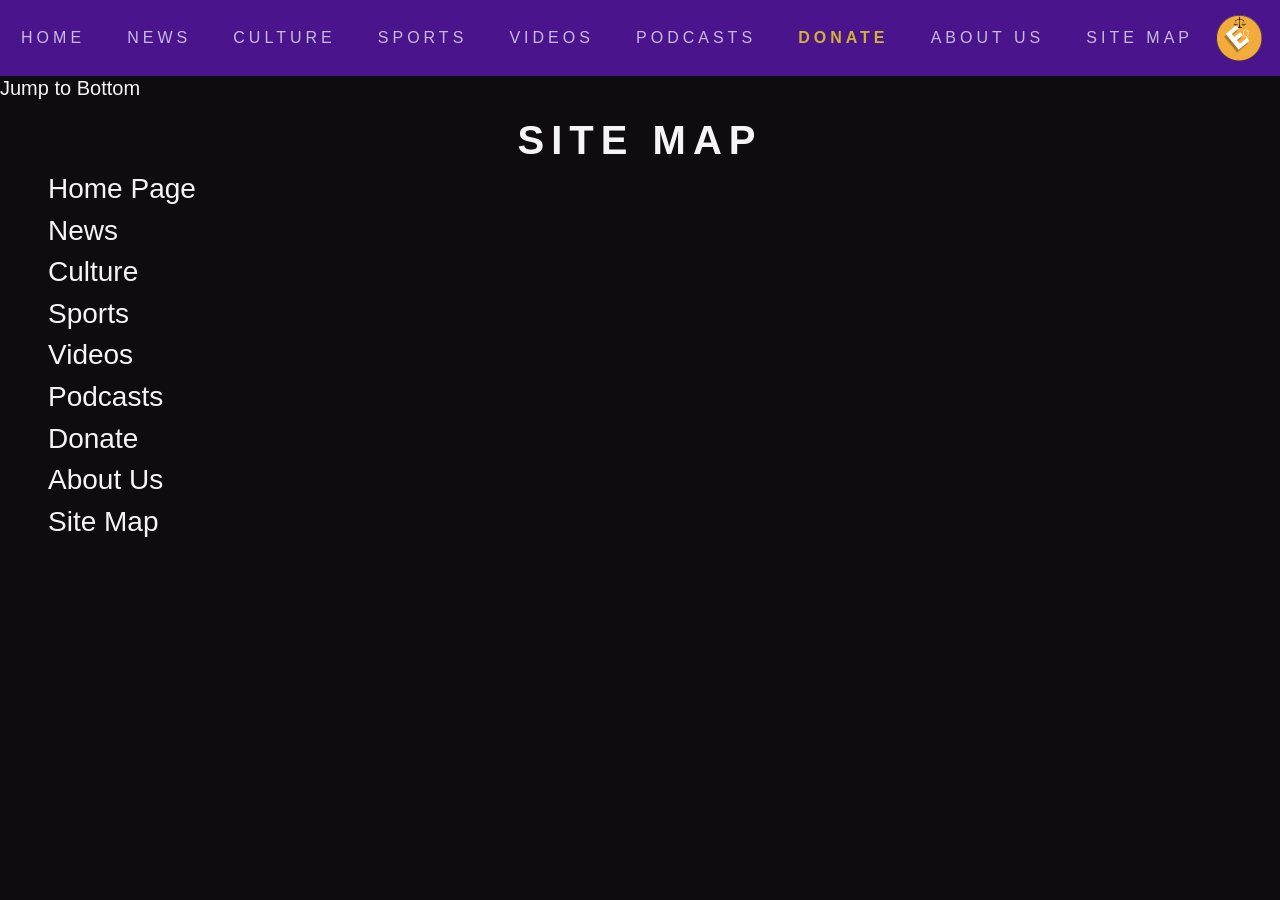
<file: site-map.html>
<!doctype html>
<html lang="en">
  <head>
    <link rel="icon" type="image/png" href="images/logo.png">
    <meta charset="utf-8">
    <meta name="viewport" content="width=device-width, initial-scale=1">
    <title>Equilibrium | Site Map</title>
    <link href="https://cdn.jsdelivr.net/npm/bootstrap@5.3.8/dist/css/bootstrap.min.css" rel="stylesheet" integrity="sha384-sRIl4kxILFvY47J16cr9ZwB07vP4J8+LH7qKQnuqkuIAvNWLzeN8tE5YBujZqJLB" crossorigin="anonymous">
    <link rel="stylesheet" href="css/style.css">
  </head>
  <body>
    <nav class="navbar navbar-expand-lg sticky-top myNavbar">
        <button class="navbar-toggler" type="button" data-bs-toggle="collapse" data-bs-target="#navbarNav" aria-controls="navbarNav" aria-expanded="false" aria-label="Toggle navigation">
            <span class="navbar-toggler-icon"></span>
        </button>
        <div class="collapse navbar-collapse px-0" id="navbarNav">
            <ul class="navbar-nav w-100 nav-fill">
                <li class="nav-item">
                    <a class="nav-link" href="index.html">Home</a>
                </li>
                <li class="nav-item">
                    <a class="nav-link" href="news.html">News</a>
                </li>
                <li class="nav-item">
                    <a class="nav-link" href="culture.html">Culture</a>
                </li>
                <li class="nav-item">
                    <a class="nav-link" href="sports.html">Sports</a>
                </li>
                <li class="nav-item">
                    <a class="nav-link" href="videos.html">Videos</a>
                </li>
                <li class="nav-item">
                    <a class="nav-link" href="podcast.html">Podcasts</a>
                </li>
                <li class="nav-item">
                    <a class="nav-link donate-link" href="donate.html">Donate</a>
                </li>
                <li class="nav-item">
                    <a class="nav-link" href="about-us.html">About Us</a>
                </li>
                <li class="nav-item">
                    <a class="nav-link" href="site-map.html">Site Map</a>
                </li>
            </ul>
        </div>
        <a class="navbar-brand ms-auto" href="index.html" aria-current="page">
            <img src="images/logo.png" alt="Equilibrium Logo" height="50">
        </a>
    </nav>
    <h5>
        <a href="#bottom">Jump to Bottom</a>
    </h5>
    <h1 class="text-center mt-3 websiteTitle">Site Map</h1>
    <a href="index.html">
        <h3 class="ms-5">Home Page</h3>
    </a>
    <a href="news.html">
        <h3 class="ms-5">News</h3>
    </a>
    <a href="culture.html">
        <h3 class="ms-5">Culture</h3>
    </a>
    <a href="sports.html">
        <h3 class="ms-5">Sports</h3>
    </a>
    <a href="videos.html">
        <h3 class="ms-5">Videos</h3>
    </a>
    <a href="podcast.html">
        <h3 class="ms-5">Podcasts</h3>
    </a>
    <a href="donate.html">
        <h3 class="ms-5">Donate</h3>
    </a>
    <a href="about-us.html">
        <h3 class="ms-5">About Us</h3>
    </a>
    <a href="site-map.html">
        <h3 class="ms-5">Site Map</h3>
    </a>
    <script src="https://cdn.jsdelivr.net/npm/bootstrap@5.3.8/dist/js/bootstrap.bundle.min.js" integrity="sha384-FKyoEForCGlyvwx9Hj09JcYn3nv7wiPVlz7YYwJrWVcXK/BmnVDxM+D2scQbITxI" crossorigin="anonymous"></script>
    <div id="bottom"></div>
    </body>
</html>
</file>
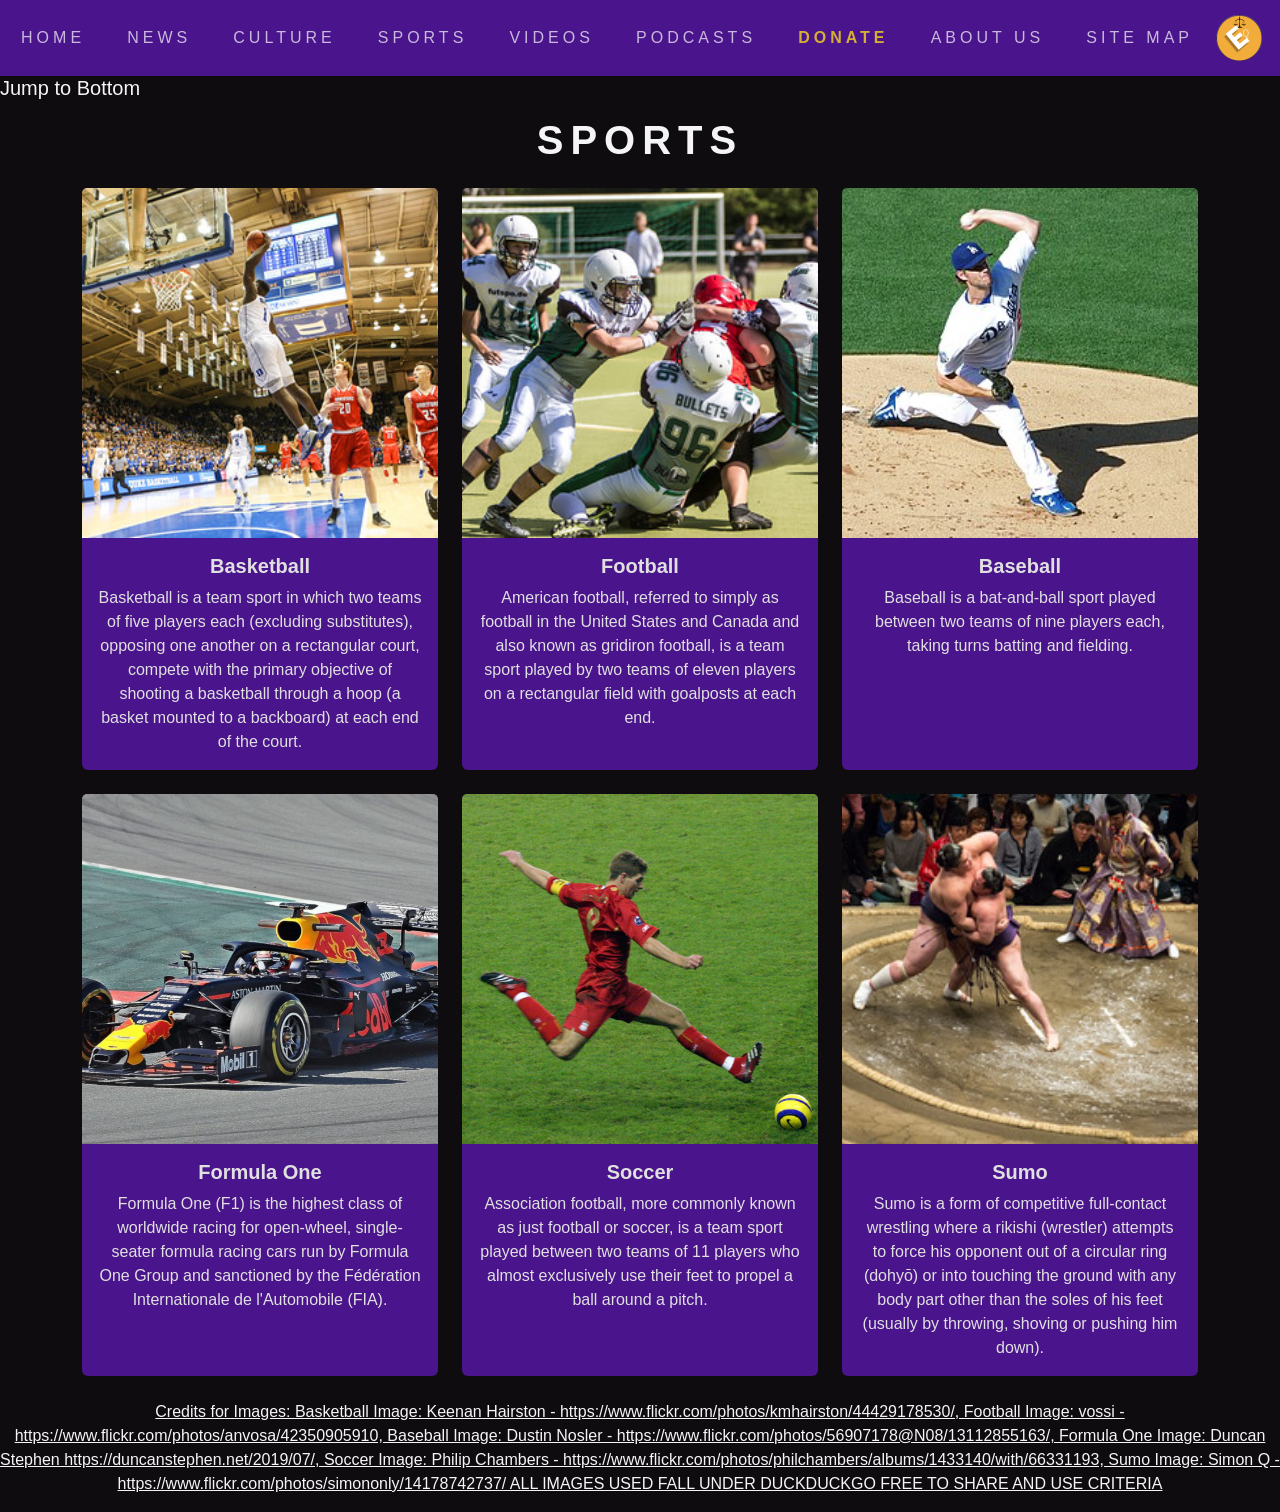
<file: sports.html>
<!doctype html>
<html lang="en">
  <head>
    <link rel="icon" type="image/png" href="images/logo.png">
    <meta charset="utf-8">
    <meta name="viewport" content="width=device-width, initial-scale=1">
    <title>Equilibrium | Sports</title>
    <link href="https://cdn.jsdelivr.net/npm/bootstrap@5.3.8/dist/css/bootstrap.min.css" rel="stylesheet" integrity="sha384-sRIl4kxILFvY47J16cr9ZwB07vP4J8+LH7qKQnuqkuIAvNWLzeN8tE5YBujZqJLB" crossorigin="anonymous">
    <link rel="stylesheet" href="css/style.css">
  </head>
  <body>
    <nav class="navbar navbar-expand-lg sticky-top myNavbar">
        <button class="navbar-toggler" type="button" data-bs-toggle="collapse" data-bs-target="#navbarNav" aria-controls="navbarNav" aria-expanded="false" aria-label="Toggle navigation">
            <span class="navbar-toggler-icon"></span>
        </button>
        <div class="collapse navbar-collapse px-0" id="navbarNav">
            <ul class="navbar-nav w-100 nav-fill">
                <li class="nav-item">
                    <a class="nav-link" href="index.html">Home</a>
                </li>
                <li class="nav-item">
                    <a class="nav-link" href="news.html">News</a>
                </li>
                <li class="nav-item">
                    <a class="nav-link" href="culture.html">Culture</a>
                </li>
                <li class="nav-item">
                    <a class="nav-link" href="sports.html">Sports</a>
                </li>
                <li class="nav-item">
                    <a class="nav-link" href="videos.html">Videos</a>
                </li>
                <li class="nav-item">
                    <a class="nav-link" href="podcast.html">Podcasts</a>
                </li>
                <li class="nav-item">
                    <a class="nav-link donate-link" href="donate.html">Donate</a>
                </li>
                <li class="nav-item">
                    <a class="nav-link" href="about-us.html">About Us</a>
                </li>
                <li class="nav-item">
                    <a class="nav-link" href="site-map.html">Site Map</a>
                </li>
            </ul>
        </div>
        <a class="navbar-brand ms-auto" href="index.html" aria-current="page">
            <img src="images/logo.png" alt="Equilibrium Logo" height="50">
        </a>
    </nav>
    <h5>
        <a href="#bottom">Jump to Bottom</a>
    </h5>
    <h1 class="text-center mt-3 websiteTitle">Sports</h1>
    <div class="container mt-4">
        <div class="row mt-4 d-flex align-items-stretch">
            <div class="col-12 col-lg-4 d-flex flex-column">
                <div class="card card">
                        <img src="images/basketball.jpg" class="card-img-top" alt="Basketball player dunking a basketball.">
                    <div class="card-body text-center">
                        <a href="https://en.wikipedia.org/wiki/Basketball"><h5 class="card-title sports">Basketball</h5></a>
                        <p class="card-text">Basketball is a team sport in which two teams of five players each (excluding substitutes), opposing one another on a rectangular court, compete with the primary objective of shooting a basketball through a hoop (a basket mounted to a backboard) at each end of the court.</p>
                    </div>
                </div>  
            </div>
            <div class="col-12 col-lg-4 d-flex flex-column">
                <div class="card h-100">
                    <img src="images/football.jpg" class="card-img-top" alt="American Football players tackling eachother.">
                    <div class="card-body text-center">
                        <a href="https://en.wikipedia.org/wiki/American_football"><h5 class="card-title">Football</h5></a>
                        <p class="card-text">American football, referred to simply as football in the United States and Canada and also known as gridiron football, is a team sport played by two teams of eleven players on a rectangular field with goalposts at each end.</p>
                    </div>
                </div>         
            </div>
            <div class="col-12 col-lg-4 d-flex flex-column">
                <div class="card h-100">
                    <img src="images/baseball.jpg" class="card-img-top" alt="Baseball pitcher throwing a baseball.">
                    <div class="card-body text-center">
                        <a href="https://en.wikipedia.org/wiki/Baseball"><h5 class="card-title">Baseball</h5></a>
                        <p class="card-text">Baseball is a bat-and-ball sport played between two teams of nine players each, taking turns batting and fielding.</p>
                    </div>
                </div>  
            </div>
        </div>

        <div class="row mt-4 mb-4 d-flex align-items-stretch">
            <div class="col-12 col-lg-4 d-flex flex-column">
                <div class="card h-100">
                    <img src="images/formula1.jpg" class="card-img-top" alt="A Red Bull Racing Formula1 car driving on a racetrack.">
                    <div class="card-body text-center">
                        <a href="https://en.wikipedia.org/wiki/Formula_One"><h5 class="card-title">Formula One</h5></a>
                        <p class="card-text">Formula One (F1) is the highest class of worldwide racing for open-wheel, single-seater formula racing cars run by Formula One Group and sanctioned by the Fédération Internationale de l'Automobile (FIA).</p>
                    </div>
                </div>  
            </div>
            <div class="col-12 col-lg-4 d-flex flex-column">
                <div class="card h-100">
                    <img src="images/soccer.jpg" class="card-img-top" alt="A soccer player kicking a soccer ball.">
                    <div class="card-body text-center">
                        <a href="https://en.wikipedia.org/wiki/Association_football"><h5 class="card-title">Soccer</h5></a>
                        <p class="card-text">Association football, more commonly known as just football or soccer, is a team sport played between two teams of 11 players who almost exclusively use their feet to propel a ball around a pitch.</p>
                    </div>
                </div>         
            </div>
            <div class="col-12 col-lg-4 d-flex flex-column">
                <div class="card h-100">
                    <img src="images/sumo.jpg" class="card-img-top" alt="Sumo wrestlers fighting in a ring.">
                    <div class="card-body text-center">
                        <a href="https://en.wikipedia.org/wiki/Sumo"><h5 class="card-title">Sumo</h5></a>
                        <p class="card-text">Sumo is a form of competitive full-contact wrestling where a rikishi (wrestler) attempts to force his opponent out of a circular ring (dohyō) or into touching the ground with any body part other than the soles of his feet (usually by throwing, shoving or pushing him down).</p>
                    </div>
                </div>  
            </div>
        </div>
    </div>
    <script src="https://cdn.jsdelivr.net/npm/bootstrap@5.3.8/dist/js/bootstrap.bundle.min.js" integrity="sha384-FKyoEForCGlyvwx9Hj09JcYn3nv7wiPVlz7YYwJrWVcXK/BmnVDxM+D2scQbITxI" crossorigin="anonymous"></script>
      <footer class="text-center mt-4"><p>Credits for Images: Basketball Image: Keenan Hairston - https://www.flickr.com/photos/kmhairston/44429178530/, Football Image: 
        vossi - https://www.flickr.com/photos/anvosa/42350905910, Baseball Image: Dustin Nosler - https://www.flickr.com/photos/56907178@N08/13112855163/, Formula One Image: Duncan Stephen https://duncanstephen.net/2019/07/, Soccer Image: Philip Chambers - https://www.flickr.com/photos/philchambers/albums/1433140/with/66331193, Sumo Image: Simon Q -  https://www.flickr.com/photos/simononly/14178742737/ ALL IMAGES USED FALL UNDER DUCKDUCKGO FREE TO SHARE AND USE CRITERIA</p>
    </footer>
    <div id="bottom"></div>  
    </body>
</html>
</file>
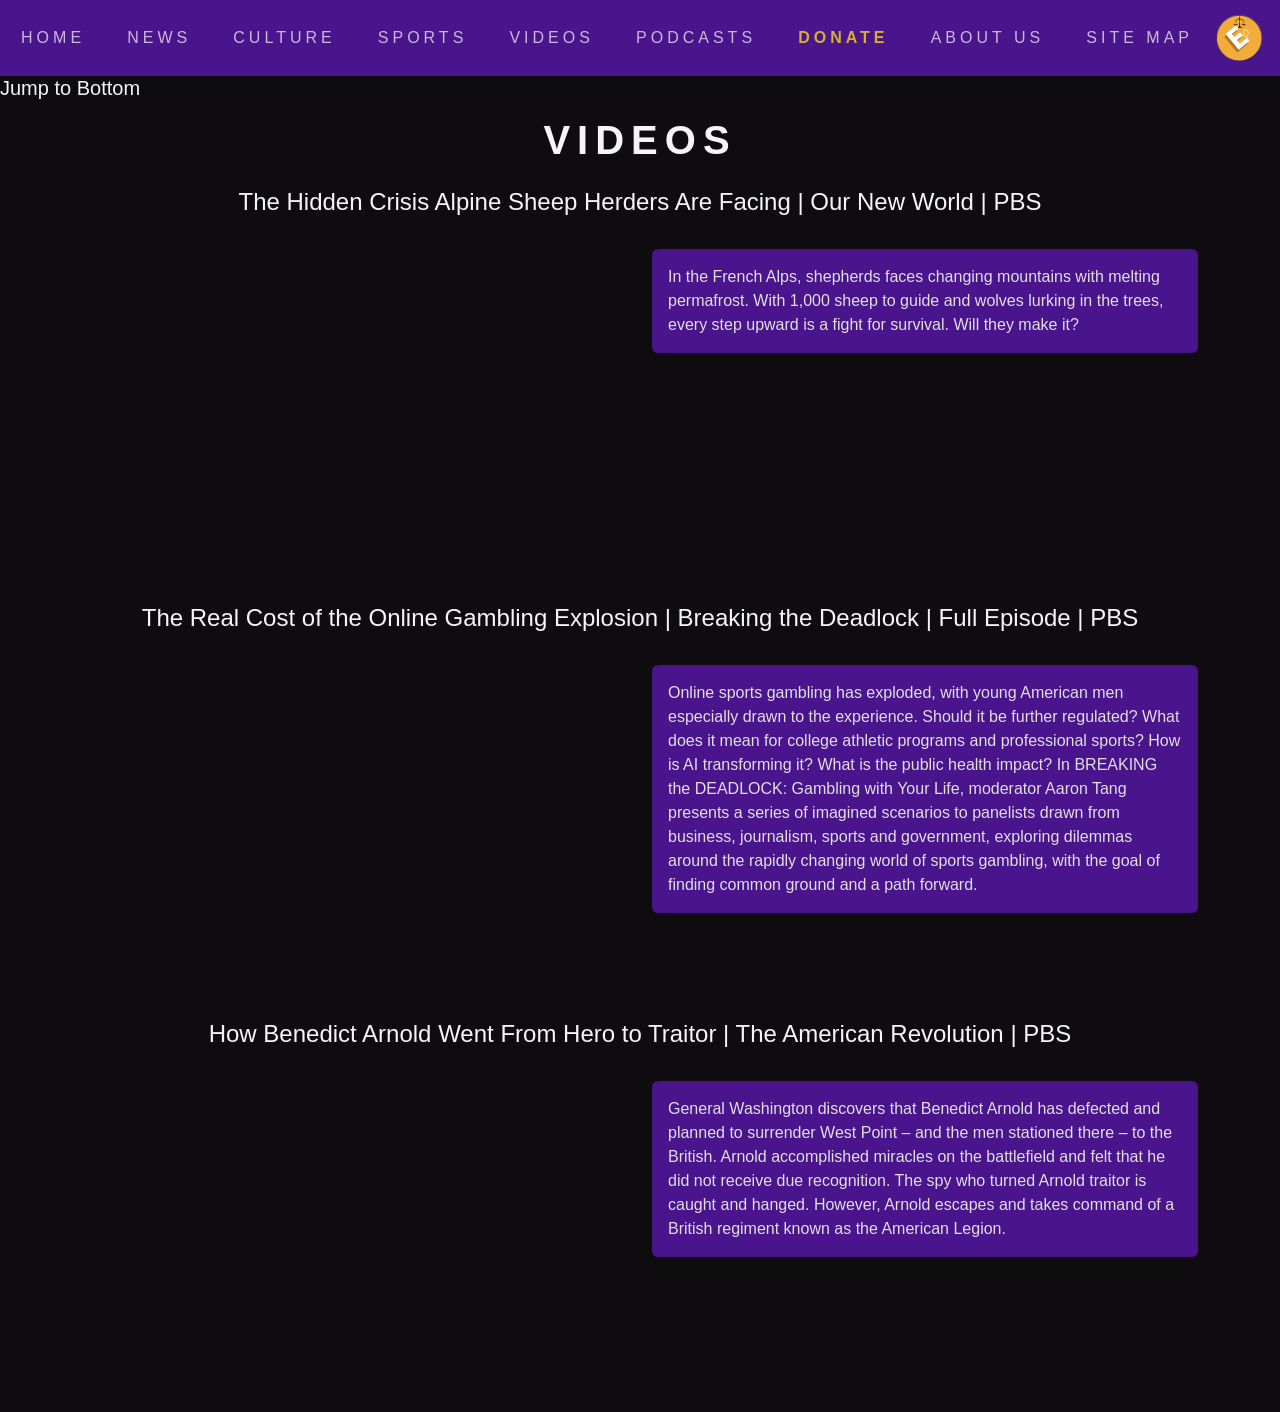
<file: videos.html>
<!doctype html>
<html lang="en">
  <head>
    <link rel="icon" type="image/png" href="images/logo.png">
    <meta charset="utf-8">
    <meta name="viewport" content="width=device-width, initial-scale=1">
    <title>Equilibrium | Videos</title>
    <link href="https://cdn.jsdelivr.net/npm/bootstrap@5.3.8/dist/css/bootstrap.min.css" rel="stylesheet" integrity="sha384-sRIl4kxILFvY47J16cr9ZwB07vP4J8+LH7qKQnuqkuIAvNWLzeN8tE5YBujZqJLB" crossorigin="anonymous">
    <link rel="stylesheet" href="css/style.css">
  </head>
  <body>
    <nav class="navbar navbar-expand-lg sticky-top myNavbar">
        <button class="navbar-toggler" type="button" data-bs-toggle="collapse" data-bs-target="#navbarNav" aria-controls="navbarNav" aria-expanded="false" aria-label="Toggle navigation">
            <span class="navbar-toggler-icon"></span>
        </button>
        <div class="collapse navbar-collapse px-0" id="navbarNav">
            <ul class="navbar-nav w-100 nav-fill">
                <li class="nav-item">
                    <a class="nav-link" href="index.html">Home</a>
                </li>
                <li class="nav-item">
                    <a class="nav-link" href="news.html">News</a>
                </li>
                <li class="nav-item">
                    <a class="nav-link" href="culture.html">Culture</a>
                </li>
                <li class="nav-item">
                    <a class="nav-link" href="sports.html">Sports</a>
                </li>
                <li class="nav-item">
                    <a class="nav-link" href="videos.html">Videos</a>
                </li>
                <li class="nav-item">
                    <a class="nav-link" href="podcast.html">Podcasts</a>
                </li>
                <li class="nav-item">
                    <a class="nav-link donate-link" href="donate.html">Donate</a>
                </li>
                <li class="nav-item">
                    <a class="nav-link" href="about-us.html">About Us</a>
                </li>
                <li class="nav-item">
                    <a class="nav-link" href="site-map.html">Site Map</a>
                </li>
            </ul>
        </div>
        <a class="navbar-brand ms-auto" href="index.html" aria-current="page">
            <img src="images/logo.png" alt="Equilibrium Logo" height="50">
        </a>
    </nav>
    <h5>
        <a href="#bottom">Jump to Bottom</a>
    </h5>
    <h1 class="text-center mt-3 websiteTitle">Videos</h1>
    <div class="container mt-4">
        <div class="row g-4">
            <h4 class="text-center">The Hidden Crisis Alpine Sheep Herders Are Facing | Our New World | PBS</h4>
            <div class="col-6">
                <div class="ratio ratio-16x9">
                    <iframe src="https://www.youtube.com/embed/aUG50l9ZD5I?si=n6Bud2rwDXLvhZOs" class="w-100 h-100" allowfullscreen></iframe>
                </div>
            </div>
            <div class="col-6">
                <div class="card">
                    <div class="card-body">
                        <p class="card-text text-start">In the French Alps, shepherds faces changing mountains with melting permafrost. With 1,000 sheep to guide and wolves lurking in the trees, every step upward is a fight for survival. Will they make it?</p>
                    </div>
                </div>  
            </div>
        </div>
        <div class="row g-4 mt-4">
            <h4 class="text-center">The Real Cost of the Online Gambling Explosion | Breaking the Deadlock | Full Episode | PBS </h4>
            <div class="col-6">
                <div class="ratio ratio-16x9">
                    <iframe src="https://www.youtube.com/embed/Eir7nUu61Js?si=S8cPn4xmucb4s11b" class="w-100 h-100" allowfullscreen></iframe>
                </div>
            </div>
            <div class="col-6">
                <div class="card">
                    <div class="card-body">
                        <p class="card-text text-start">Online sports gambling has exploded, with young American men especially drawn to the experience. Should it be further regulated? What does it mean for college athletic programs and professional sports? How is AI transforming it? What is the public health impact? In BREAKING the DEADLOCK: Gambling with Your Life, moderator Aaron Tang presents a series of imagined scenarios to panelists drawn from business, journalism, sports and government, exploring dilemmas around the rapidly changing world of sports gambling, with the goal of finding common ground and a path forward.</p>
                    </div>
                </div>  
            </div>
        </div>
        <div class="row g-4 mt-4 mb-4">
            <h4 class="text-center">How Benedict Arnold Went From Hero to Traitor | The American Revolution | PBS</h4>
            <div class="col-6">
                <div class="ratio ratio-16x9">
                    <iframe src="https://www.youtube.com/embed/TvVVRKnSxg4?si=sAFx1p9XMd49wFSh" class="w-100 h-100" allowfullscreen></iframe>
                </div>
            </div>
            <div class="col-6">
                <div class="card">
                    <div class="card-body">
                        <p class="card-text text-start">General Washington discovers that Benedict Arnold has defected and planned to surrender West Point – and the men stationed there – to the British. Arnold accomplished miracles on the battlefield and felt that he did not receive due recognition. The spy who turned Arnold traitor is caught and hanged. However, Arnold escapes and takes command of a British regiment known as the American Legion.</p>
                    </div>
                </div>  
            </div>
        </div>
    </div>
    <script src="https://cdn.jsdelivr.net/npm/bootstrap@5.3.8/dist/js/bootstrap.bundle.min.js" integrity="sha384-FKyoEForCGlyvwx9Hj09JcYn3nv7wiPVlz7YYwJrWVcXK/BmnVDxM+D2scQbITxI" crossorigin="anonymous"></script>
    <div id="bottom"></div> 
    </body>
</html>
</file>
<file: css/style.css>
/*Primary elements CSS*/
body{
    background-color: #0F0C10;
    color: #F5F5F7;
    font-family: Arial, Helvetica, sans-serif;
}

footer{
    text-decoration: underline;
}

a{
    color: #F5F5F7;
    text-decoration: none;
    transition: color 0.2s ease;
}

a:hover{
    color: rgb(82, 80, 80);
}

.websiteTitle {
    text-transform: uppercase;
    font-weight: bold;
    letter-spacing: 7px;
}

/*Navbar CSS*/
.myNavbar {
    background-color: #4A148C;
    width: 100%;
}

.nav-link{
    color: rgba(255, 255, 255, 0.7);
    text-transform: uppercase;
    letter-spacing: 4px;
    transition: color 0.2s ease;
}

.nav-link:hover{
    color: rgb(255, 255, 255, 1);
}

.navbar-nav .donate-link {
    color: #D4AF37;
    font-weight: bold;
    transition: color 0.2s ease;
}

.navbar-nav .donate-link:hover {
    color: #b30000;
    text-decoration: none;
}

.navbar-toggler-icon{
    filter: invert(1);
}

/*Card CSS*/
.card{
    background-color: #4A148C;
    color: #E0E0E0;
    border: none;
}

.card-img-top {
    width: 100%;
    height: 350px;
    object-fit: cover; 
}

.card-title {
    color: #E0E0E0;
    font-weight: 700;
    transition: color 0.2s ease;
}

.card-title:hover{
    color: rgb(82, 80, 80);
    font-weight: 700;
}


/*Button CSS*/
.btn{
    color: #E0E0E0;
}

.btn.btn-primary{
    background-color: #6a1bca;
    transition:background-color 0.2s ease;
    border: none;
}

.btn.btn-primary:hover{
    background-color: #994df7;
}
</file>
